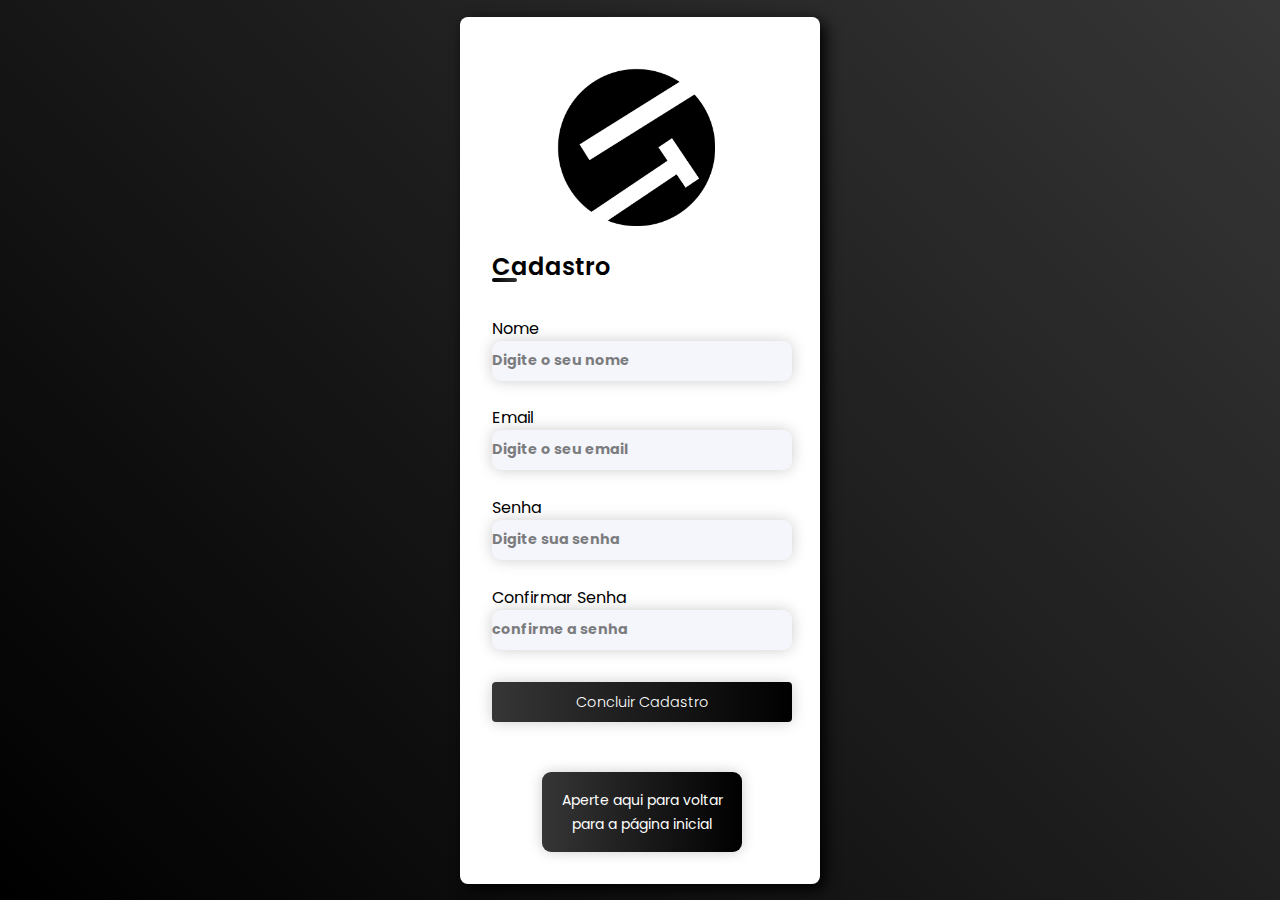
<file: Cadastro/index.html>
<!DOCTYPE html>
<html lang="pt-br">

<head>
    <meta charset="UTF-8">
    <meta http-equiv="X-UA-Compatible" content="IE=edge">
    <meta name="viewport" content="width=device-width, initial-scale=1.0">
    <link rel="preconnect" href="https://fonts.googleapis.com">
    <link rel="preconnect" href="https://fonts.gstatic.com" crossorigin>
    <link href="https://fonts.googleapis.com/css2?family=Poppins&display=swap" rel="stylesheet">
    <link rel="stylesheet" type="text/css" href="cadastro.css">
    <script defer src="cadastro.js"></script>
    <link rel="icon" type="image/png" href="img/logo preta.ico" />
    <title>Cadastro Ianes Tech</title>
</head>

<body alink="#363636" vlink="#363636" link="#363636">

    <nav>
        
    </nav>

    <main class="container">
        <img src="img/logo preta.png" width="200px" height="200px">
        <h2>Cadastro</h2>

        <div id="msgError"></div> <div id="msgSucess"></div>

        <form action="#">

            <div class="inputfield">
                <label id="labelnome" for="nameCad">Nome</label>
                <input type="text" name="name" id="nome" placeholder="Digite o seu nome" required>
                
            </div>
            <div class="underline"></div>
            <div class="inputfield">
                <label id="labelemail" for="emailCad">Email</label>
                <input type="email" name="email" id="email" placeholder="Digite o seu email" required>
                
            </div>
            <div class="underline"></div>
            <br />

            <div class="inputfield">
                <label id="labelpw" for="senhaCad">Senha</label>
                <input type="password" name="password" id="pw" placeholder="Digite sua senha" required>
                
            </div>
            <div class="underline"></div>
            <br />

            <div class="inputfield">
                <label id="labelconf_pw" for="conf_pwCad">Confirmar Senha</label>
                <input type="password" name="conf_password" id="conf_pw" placeholder="confirme a senha" required>
                
            </div>
            <div class="underline"></div>

            <input type="submit" value="Concluir Cadastro" onclick="cadastrar()">
        </form>

        <br />
        <br />
        <button id="Home" name="Home"><a href="../Home/index.html"> Aperte aqui para voltar <br /> para a página
                inicial</a></button>

    </main>

</body>

</html>
</file>
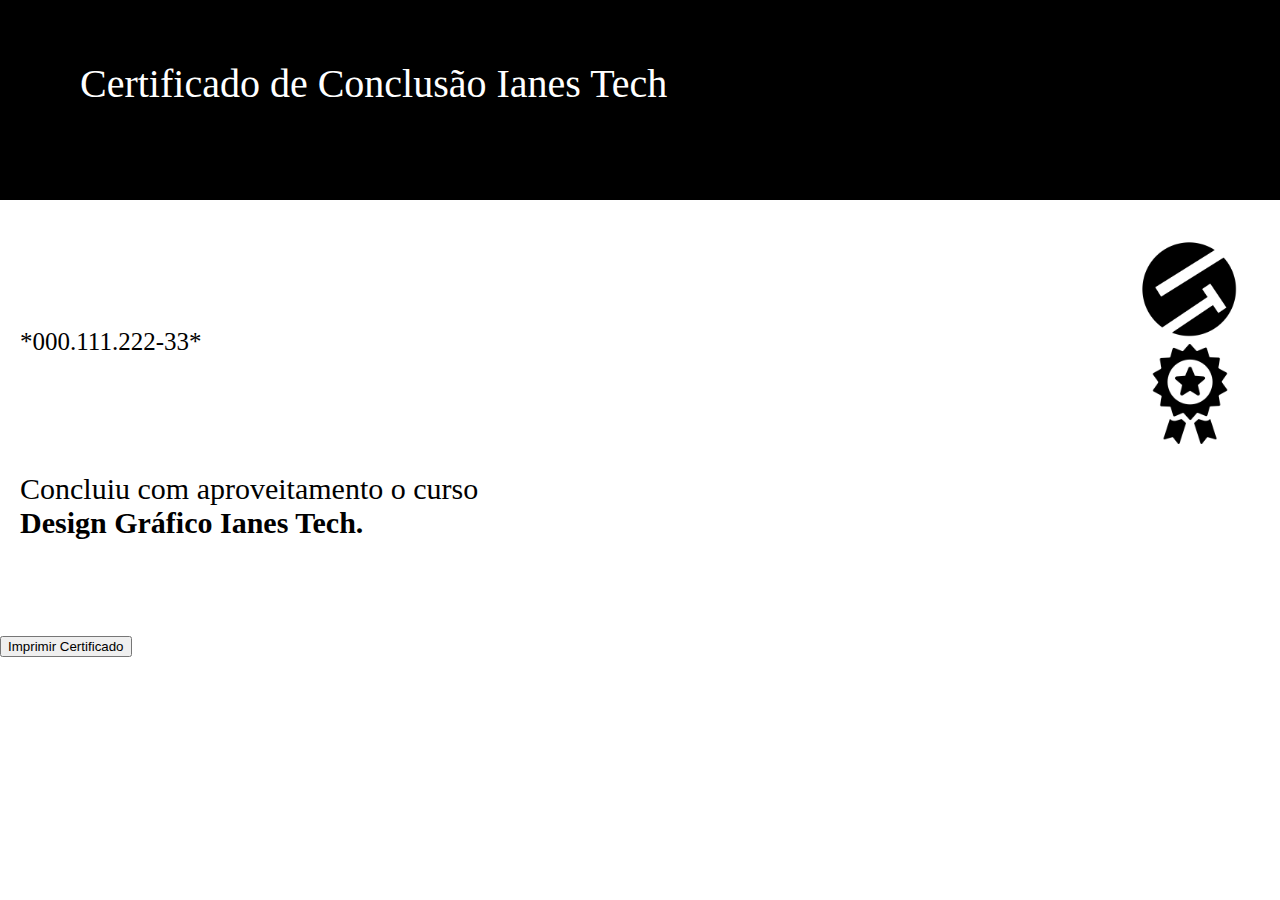
<file: Certificado/index.html>
<!DOCTYPE html>
<html lang="pt-br">
<head>
    <meta charset="UTF-8">
    <meta http-equiv="X-UA-Compatible" content="IE=edge">
    <meta name="viewport" content="width=device-width, initial-scale=1.0">
    <title>Certificado de conclusão - Ianes Tech</title>
    <link rel="stylesheet" href="estilo.css"/>
    <script type="text/javascript" src='nome.js'></script>
</head>
<body>
    <nav>
        <p>Certificado de Conclusão Ianes Tech</p>
    </nav>

    <section>
        <img src="../Home/img/logo preta.png" width="100" height="100"/>
        <br>
        <img src="img/126455.png" width="100" height="100"/>
    </section>

    <header>
        <br>
        <br>
        <br>
        <br>
        <br>
        <p id="nome"></p>
        <br>
        <p id="Cpf">*000.111.222-33*</p>
        <br>
        <br>
        <br>
        <br>
        <br>
        <br>
        <br>
        <br>
        <p id="Texto">Concluiu com aproveitamento o curso <br/>
        <strong>Design Gráfico Ianes Tech.</strong>
        </p>
    </header>

        <br>
        <br>
        <br>
        <br>
        <br>
        <br>
        <br>
        <br>
        <input type="button" value="Imprimir Certificado" onClick="window.print()" />
</body>
</html>
</file>
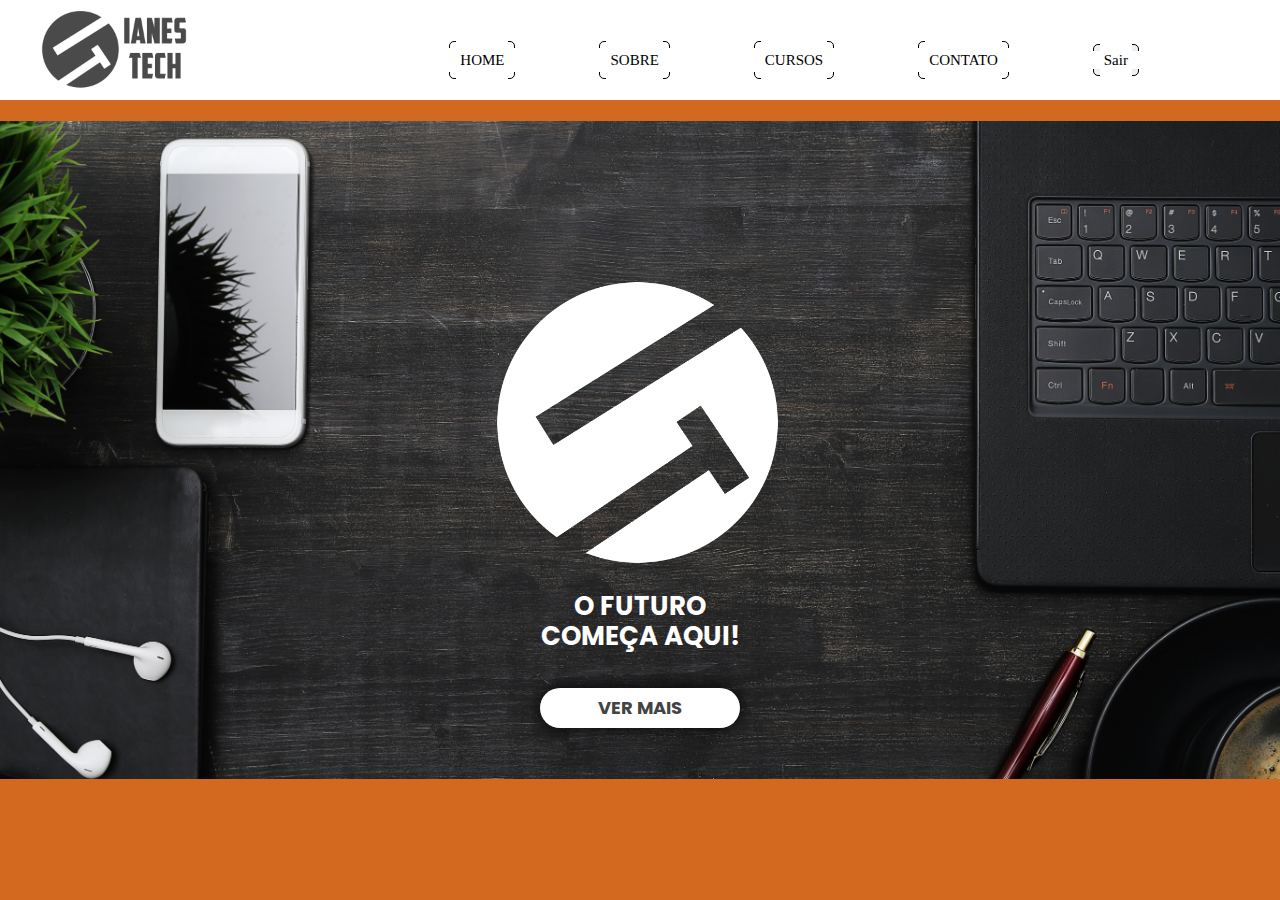
<file: Home/index.html>
<!DOCTYPE html>
<html>

<head>
    <link rel="stylesheet" type="text/css" href="normalize.css">
    <link rel="stylesheet" type="text/css" href="estilo.css">
    <meta charset="UTF-8">
    <meta http-equiv="X-UA-Compatible" content="IE=edge">
    <meta name="viewport" content="width=device-width, initial-scale=1.0">
    <link rel="preconnect" href="https://fonts.googleapis.com">
    <link rel="preconnect" href="https://fonts.gstatic.com" crossorigin>
    <link href="https://fonts.googleapis.com/css2?family=Poppins&display=swap" rel="stylesheet">
    <link rel="preconnect" href="https://fonts.googleapis.com">
    <link rel="preconnect" href="https://fonts.gstatic.com" crossorigin>
    <link href="https://fonts.googleapis.com/css2?family=Lobster&display=swap" rel="stylesheet">
    <link rel="icon" type="image/png" href="img/logo preta.ico" />
    <script type="text/javascript" src='home.js'></script>
    <title>Ianes Tech</title>
</head>

<body>

    <div class="container">

        <nav class="fixed">
            <img src="img/logo preta com nome.png" width="160" height="90" />
            <p id="Log"></p>
            <div class="conteiner">
                <a href="#home" class="botton-inter item8"><span>HOME</span></a>
                <a href="#sobre" class="botton-inter item8"><span>SOBRE</span></a>
                <a href="#cursos" class="botton-inter item8"><span>CURSOS</span></a>
                <a href="#contato" class="botton-inter item8"><span>CONTATO</span></a>
                <button class="botton-inter item8" id="sair" onclick="sair()"><span>Sair</span></button>
            </div>
        </nav>

        <section>
            <header id="home">
                <img src="img/logo branca.png" width="300" height="300" class="imagem">
                <h1>O FUTURO <br />
                    COMEÇA AQUI!</h1>
                <br />
                <a href="#cursos" class="botao">VER MAIS</a>
            </header>
        </section>

        <section id="sobre">
            <h2>Bem-Vindo á Ianes Tech</h2>
            <hr class="hr" size="10px">
            <br><br>
            <p id="p1">QUEM SOMOS?</p>
            <p>Somos a empresa IANES TECH, estamos no mercado á aproximadamente 10 anos<br />
                Ofertando diversos cursos <strong>GRATUITOS</strong> na área da tecnologia, ajudando assim,<br />
                todos aqueles que tem um sonho em comum - viver do que ama!.<br />
            </p>
        </section>

        <section id="cursos">
            <h2>NOSSOS CURSOS GRATUITOS</h2>

            <div>
                <a class="animacaoCurso" href="../Curso Design Gráfico/index.html"><img
                        src="img/designer gráfico.png" width="300" height="300"></a>

            </div>

            <div>
                <a class="animacaoCurso" href="#"><img src="img/excel basico.png" width="300" height="300"></a>

            </div>

            <div>
                <a class="animacaoCurso" href="#"><img src="img/curso html.png" width="300" height="300"></a>

            </div>

        </section>

        <section id="contato">
            <a class="contate">Contate-nos</a>
            <p></p>

            <div class="feedback">

                <img src="./img/logo preta.png" alt="" class="logo">

                <form>
                    <label>Nome completo:</label>
                    <br />
                    <br />
                    <input type="text" name="nome" id="nome" placeholder="Informe seu nome completo" />
                    <br />
                    <br />
                    <label>Email:</label>
                    <br />
                    <br />
                    <input type="email" name="email" id="email" placeholder="Informe seu email" />
                    <br />
                    <br />
                    <label>Comentário:</label>
                    <br />
                    <br />
                    <textarea id="coment" name="coment" id="coment" placeholder="Digite aqui"></textarea>

                    <div class="form">
                        <button type="reset" id="limpar" name="limpar" value="LIMPAR" class="reset">Reset</button>
                        <button name="enviar" value="ENVIAR" class="envio"> Enviar </button>
                    </div>
                </form>
            </div>

    </div>
    </section>
</body>

</html>
</file>
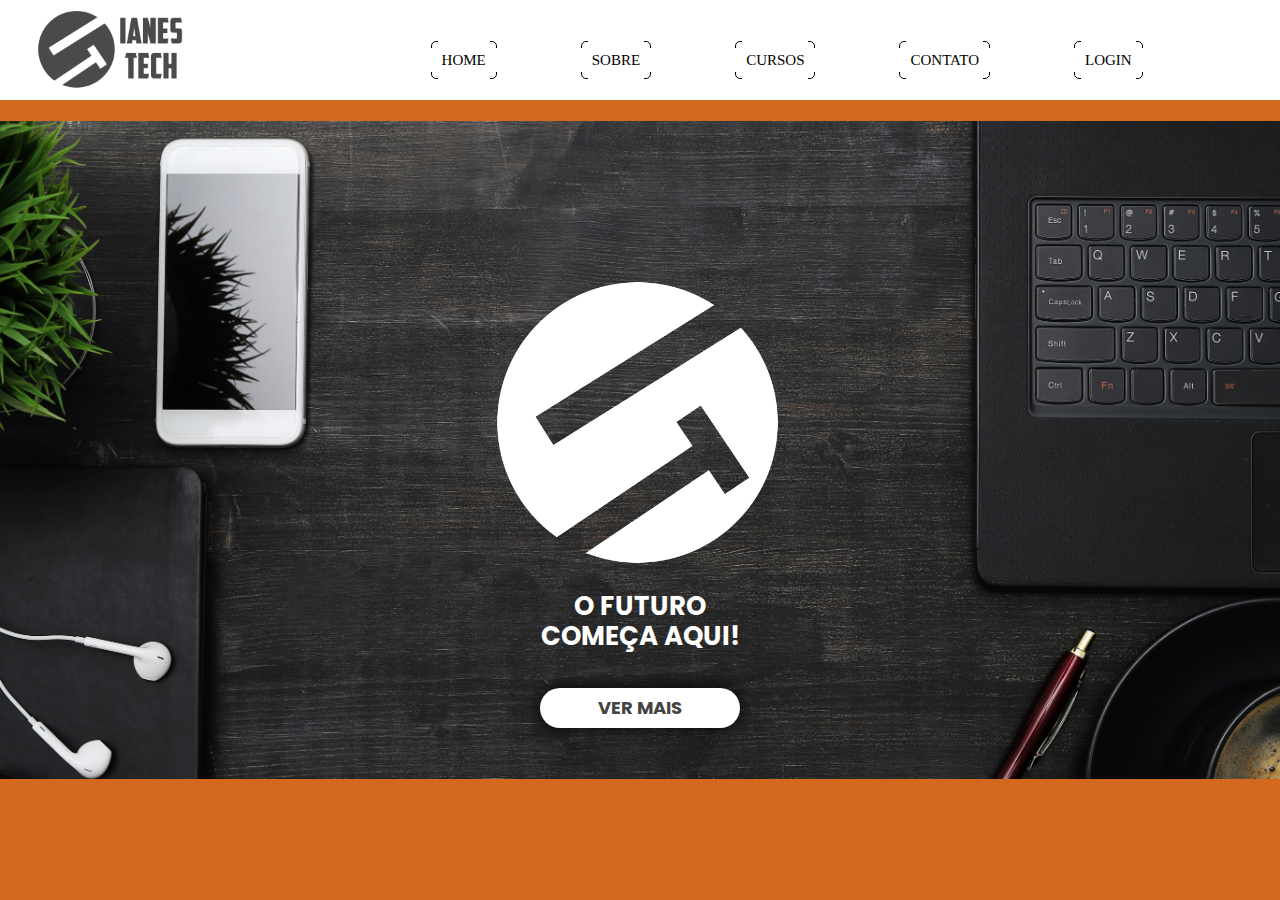
<file: Home2/index.html>
<!DOCTYPE html>
<html>

<head>
    <link rel="stylesheet" type="text/css" href="normalize.css">
    <link rel="stylesheet" type="text/css" href="estilo.css">
    <meta charset="UTF-8">
    <meta http-equiv="X-UA-Compatible" content="IE=edge">
    <meta name="viewport" content="width=device-width, initial-scale=1.0">
    <link rel="preconnect" href="https://fonts.googleapis.com">
    <link rel="preconnect" href="https://fonts.gstatic.com" crossorigin>
    <link href="https://fonts.googleapis.com/css2?family=Poppins&display=swap" rel="stylesheet">
    <link rel="preconnect" href="https://fonts.googleapis.com">
    <link rel="preconnect" href="https://fonts.gstatic.com" crossorigin>
    <link href="https://fonts.googleapis.com/css2?family=Lobster&display=swap" rel="stylesheet">
    <link rel="icon" type="image/png" href="img/logo preta.ico" />
    <script type="text/javascript" src='home.js'></script>
    <title>Ianes Tech</title>
</head>

<body>

    <div class="container">

        <nav class="fixed">
            <img src="img/logo preta com nome.png" width="160" height="90" />
            <p id="Log"></p>
            <div class="conteiner">
                <a href="#home" class="botton-inter item8"><span>HOME</span></a>
                <a href="#sobre" class="botton-inter item8"><span>SOBRE</span></a>
                <a href="#cursos" class="botton-inter item8"><span>CURSOS</span></a>
                <a href="#contato" class="botton-inter item8"><span>CONTATO</span></a>
                <a href="../Login/index.html" class="botton-inter item8"><span>LOGIN</span></a>
            </div>
        </nav>

        <section>
            <header id="home">
                <img src="img/logo branca.png" width="300" height="300" class="imagem">
                <h1>O FUTURO <br />
                    COMEÇA AQUI!</h1>
                <br />
                <a href="#cursos" class="botao">VER MAIS</a>
            </header>
        </section>

        <section id="sobre">
            <h2>Bem-Vindo á Ianes Tech</h2>
            <hr class="hr" size="10px">
            <br><br>
            <p id="p1">QUEM SOMOS?</p>
            <p>Somos a empresa IANES TECH, estamos no mercado á aproximadamente 10 anos<br />
                Ofertando diversos cursos <strong>GRATUITOS</strong> na área da tecnologia, ajudando assim,<br />
                todos aqueles que tem um sonho em comum - viver do que ama!.<br />
            </p>
        </section>

        <section id="cursos">
            <h2>NOSSOS CURSOS GRATUITOS</h2>

            <div>
                <a class="animacaoCurso" href="../Login/index.html"><img
                        src="img/designer gráfico.png" width="300" height="300"></a>

            </div>

            <div>
                <a class="animacaoCurso" href="#"><img src="img/excel basico.png" width="300" height="300"></a>

            </div>

            <div>
                <a class="animacaoCurso" href="#"><img src="img/curso html.png" width="300" height="300"></a>

            </div>

        </section>

        <section id="contato">
            <a class="contate">Contate-nos</a>
            <p></p>

            <div class="feedback">

                <img src="./img/logo preta.png" alt="" class="logo">

                <form>
                    <label>Nome completo:</label>
                    <br />
                    <br />
                    <input type="text" name="nome" id="nome" placeholder="Informe seu nome completo" />
                    <br />
                    <br />
                    <label>Email:</label>
                    <br />
                    <br />
                    <input type="email" name="email" id="email" placeholder="Informe seu email" />
                    <br />
                    <br />
                    <label>Comentário:</label>
                    <br />
                    <br />
                    <textarea id="coment" name="coment" id="coment" placeholder="Digite aqui"></textarea>

                    <div class="form">
                        <button type="reset" id="limpar" name="limpar" value="LIMPAR" class="reset">Reset</button>
                        <button name="enviar" value="ENVIAR" class="envio"> Enviar </button>
                    </div>
                </form>
            </div>

    </div>
    </section>
</body>

</html>
</file>
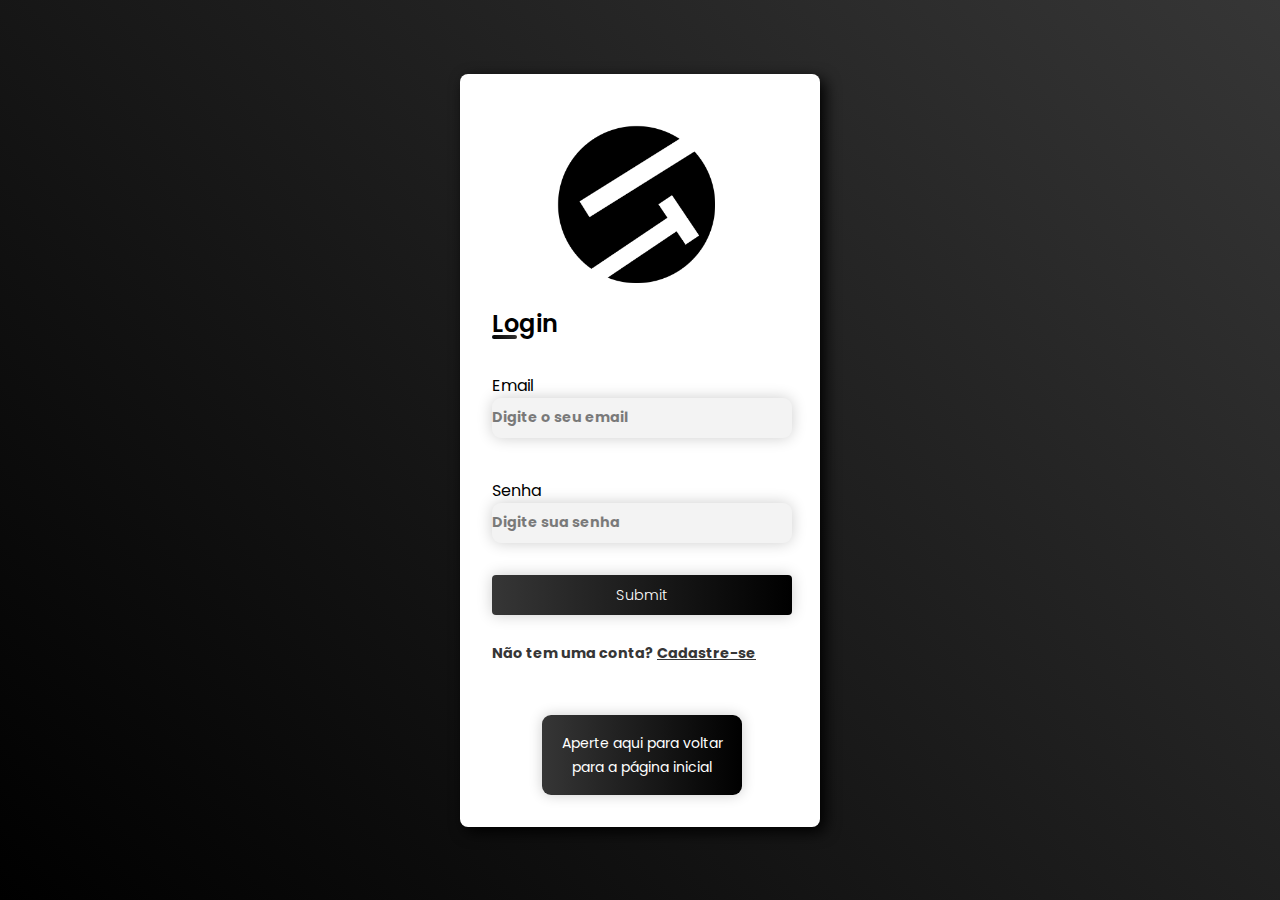
<file: Login/index.html>
<!DOCTYPE html>
<html lang="pt-br">
<head>
    <meta charset="UTF-8">
    <meta http-equiv="X-UA-Compatible" content="IE=edge">
    <meta name="viewport" content="width=device-width, initial-scale=1.0">
    <link rel="preconnect" href="https://fonts.googleapis.com">
    <link rel="preconnect" href="https://fonts.gstatic.com" crossorigin>
    <link href="https://fonts.googleapis.com/css2?family=Poppins&display=swap" rel="stylesheet">
    <link rel="stylesheet" type="text/css" href="login.css">
    <script defer src="login.js"></script>
    <link rel="icon" type="image/png" href="img/logo preta.ico"/>
    <title>Login Ianes Tech</title>
</head>
<body alink="#363636" vlink="#363636" link="#363636">

    <nav>
        
    </nav>
    
    <main class="container">
        <img src="img/logo preta.png" width="200px" height="200px">

        <div id="msgError"></div>

        <h2>Login</h2>
        <form action="#">
            <div class="inputfield">
                <label id="emailLabel" for="email">Email</label>
                <input type="email" name="email" id="email" 
                placeholder="Digite o seu email" required>
            </div>
            <div class="underline"></div>
                <div class="inputfield">
                    <label id="senhaLabel" for="senha">Senha</label>
                    <input type="password" name="senha" id="senha" 
                    placeholder="Digite sua senha" required>
                </div>
            <div class="underline"></div>

            <input type="submit" onclick="entrar()">
        </form>

        <div class="footer">
            <br/>
            <span>Não tem uma conta? <a href="../cadastro/index.html">Cadastre-se</a></span>
        </div>


        <br/>
        <br/>
        <button id="Home" name="Home"><a href="../Home/index.html"> Aperte aqui para voltar <br/> para a página inicial</a></button>

    </main>

</body>
</html>
</file>
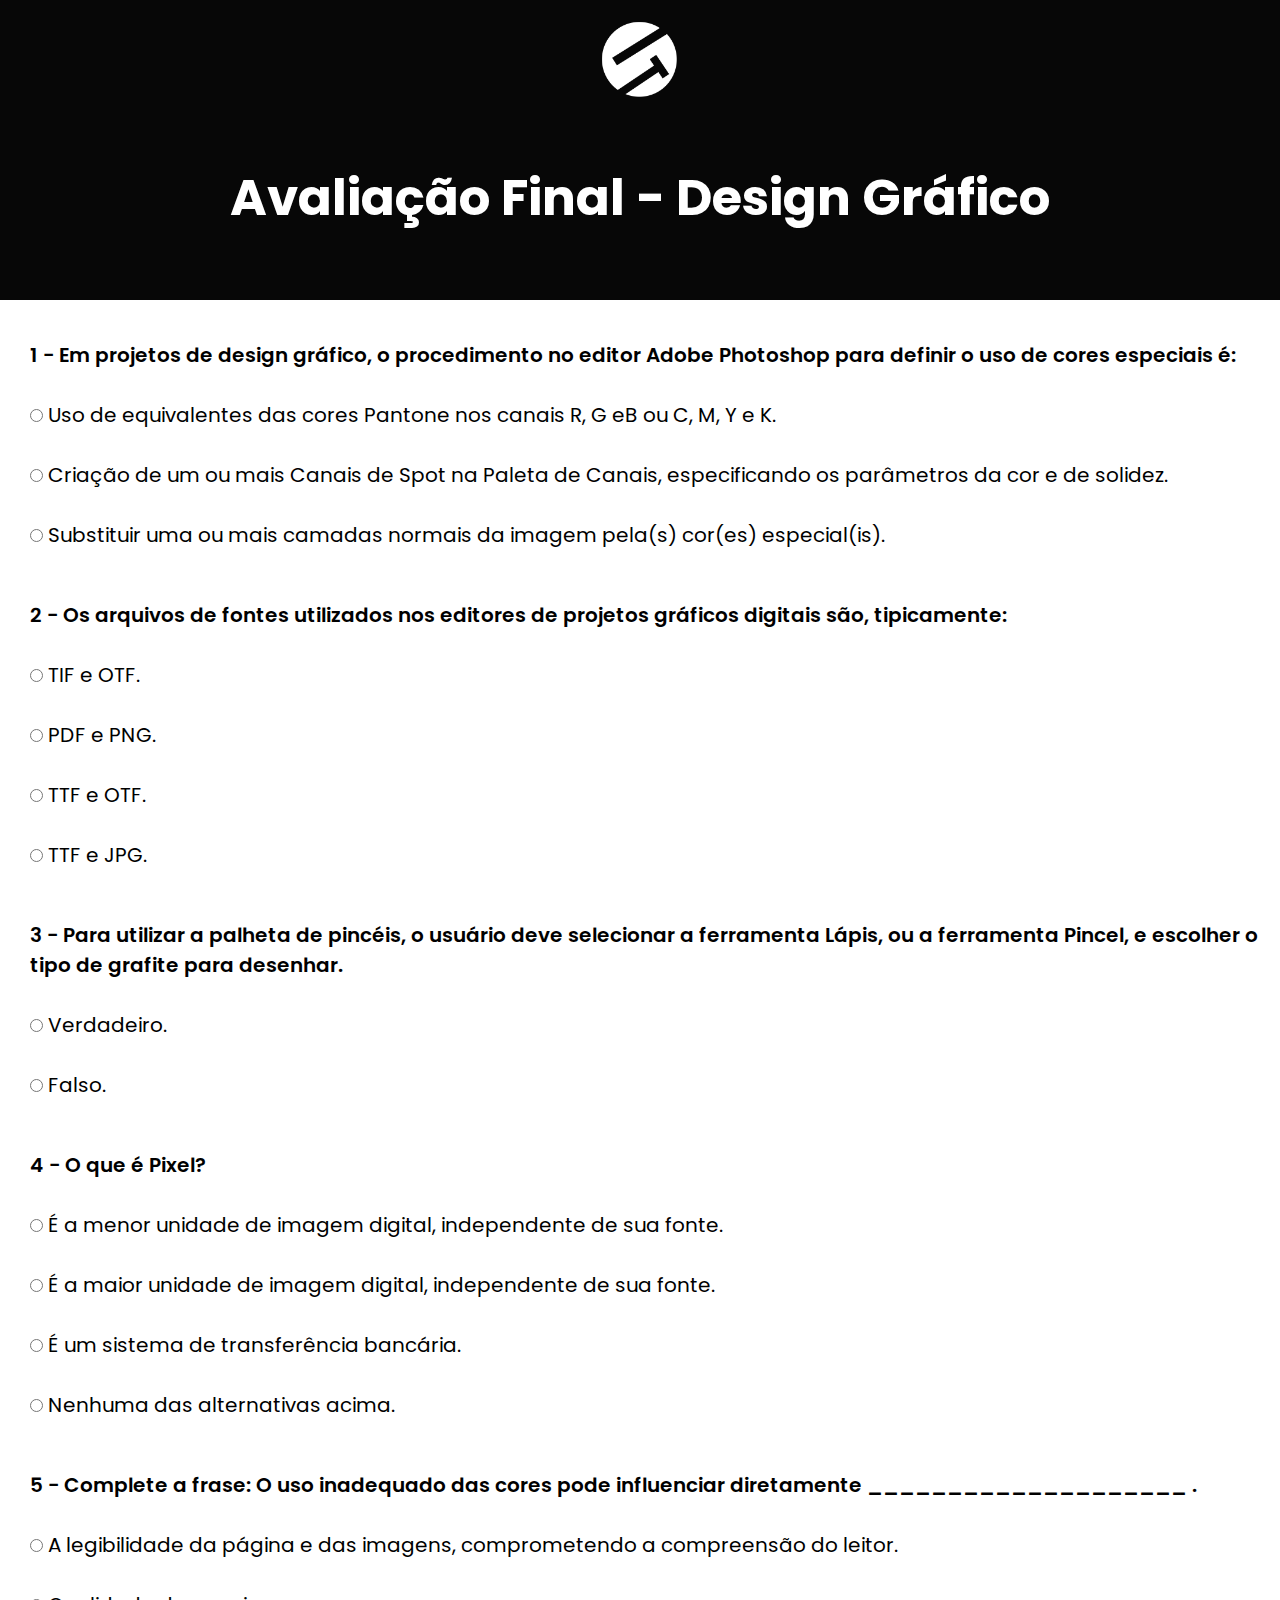
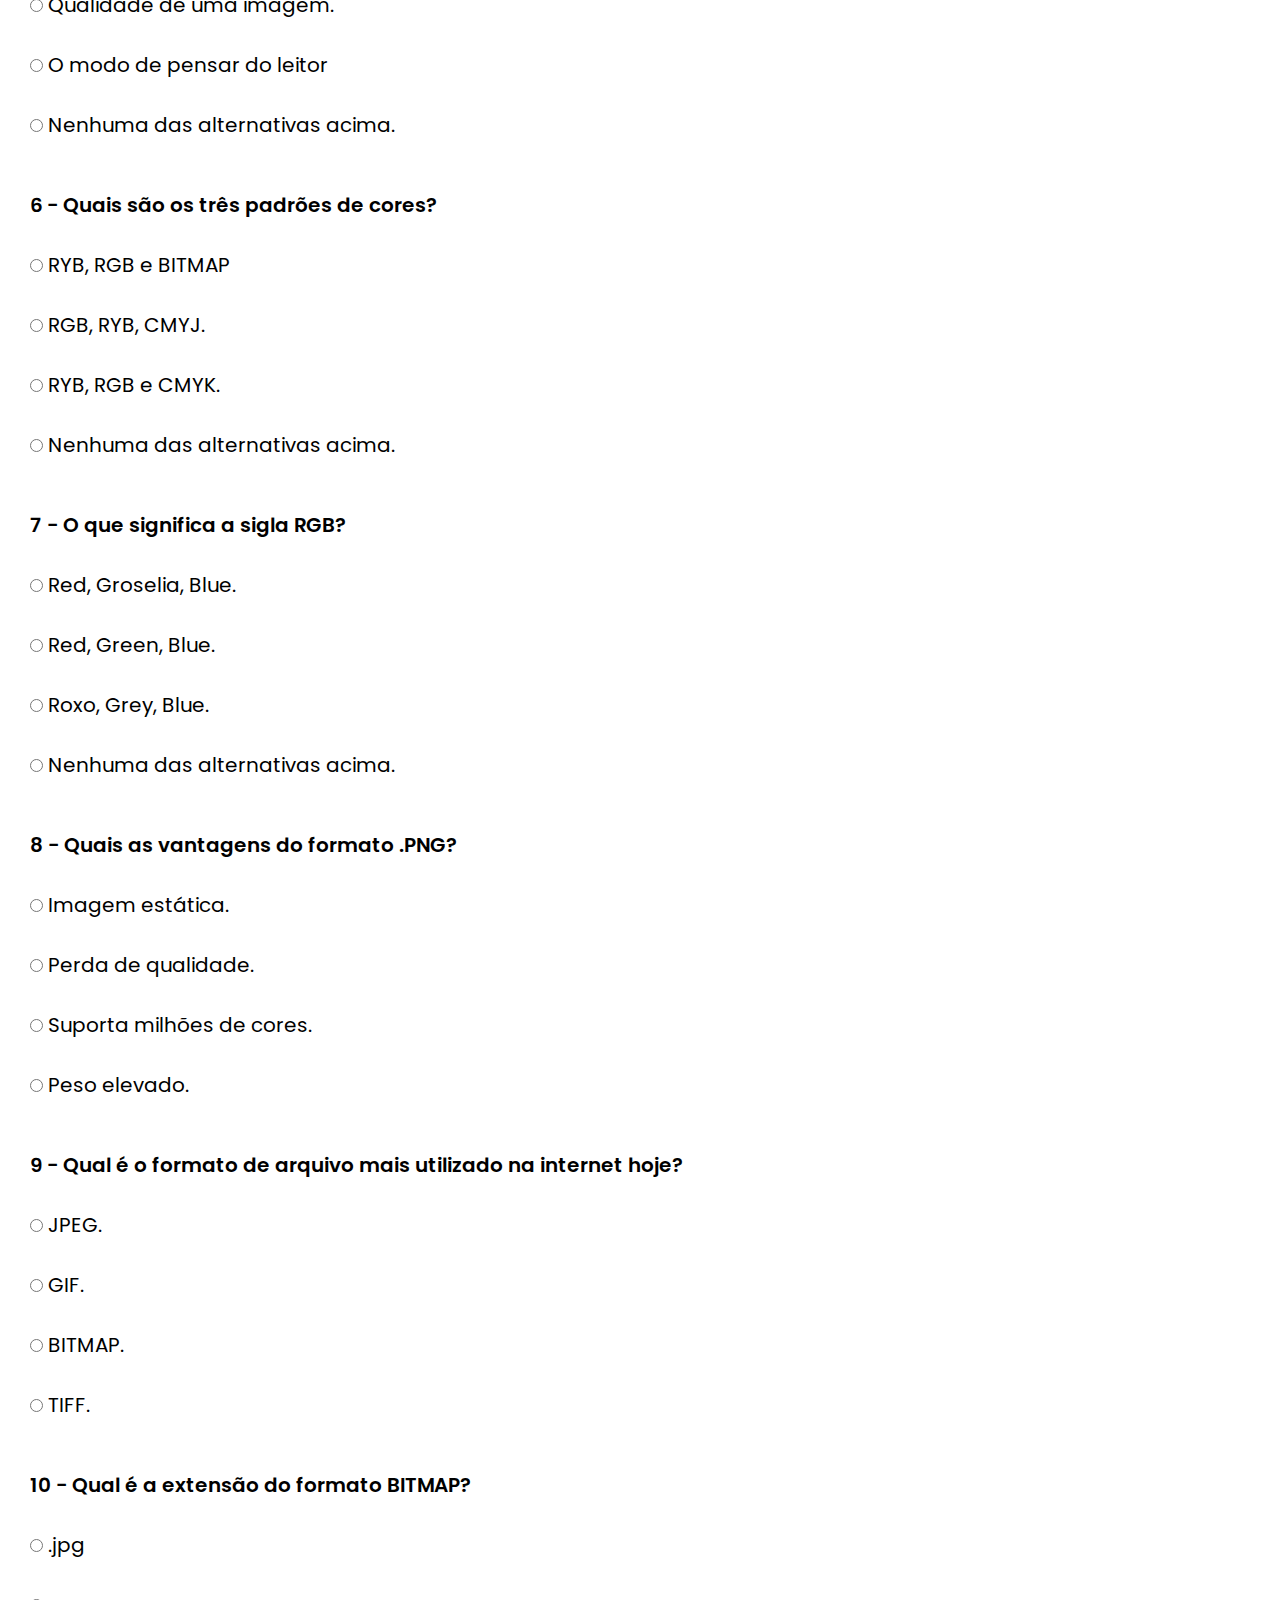
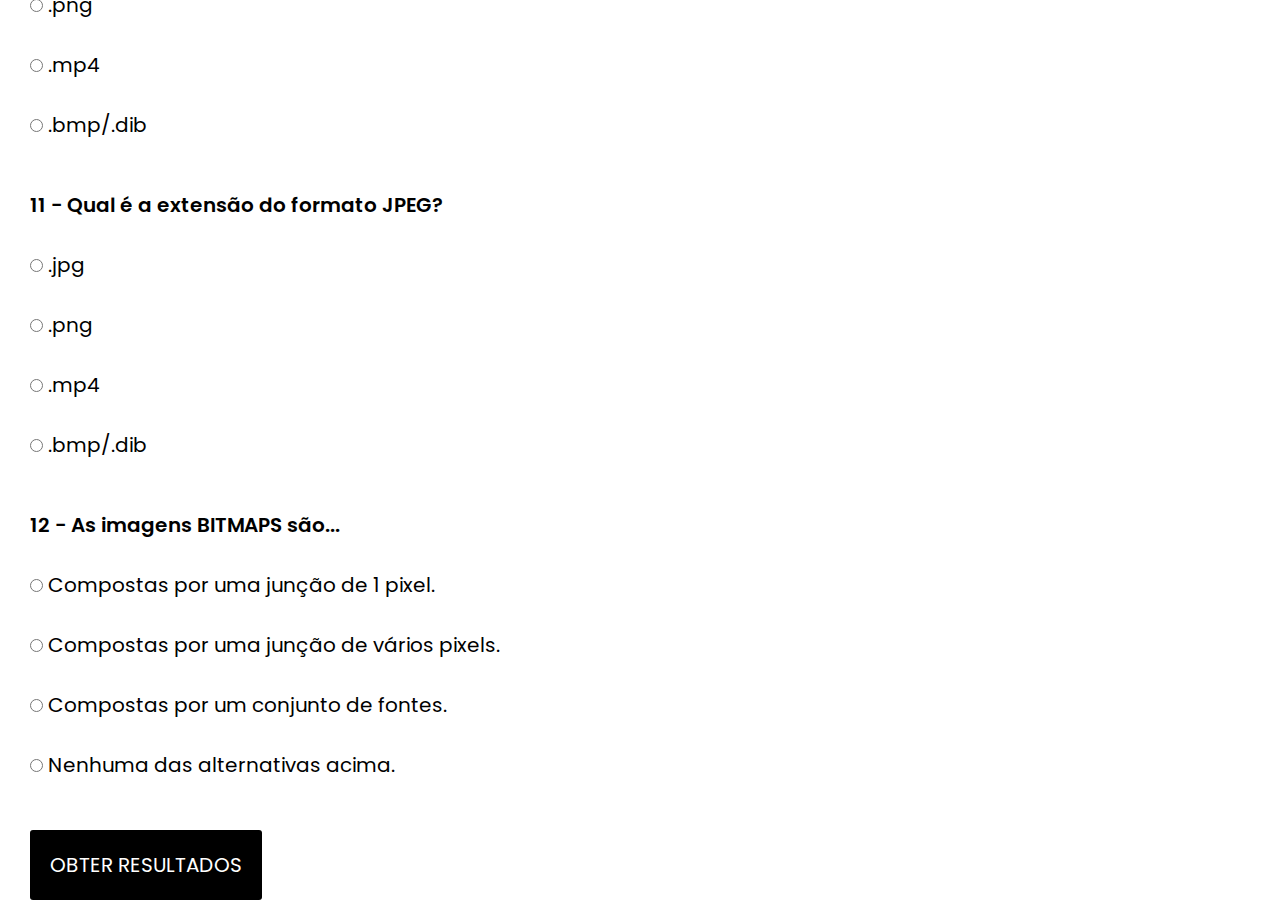
<file: Quiz/index.html>
<!DOCTYPE html>
<html lang="pt-br">
<head>
    <meta charset="UTF-8">
    <meta http-equiv="X-UA-Compatible" content="IE=edge">
    <meta name="viewport" content="width=device-width, initial-scale=1.0">
    <link rel="preconnect" href="https://fonts.googleapis.com">
    <link rel="preconnect" href="https://fonts.gstatic.com" crossorigin>
    <link href="https://fonts.googleapis.com/css2?family=Poppins&display=swap" rel="stylesheet">
    <link rel="stylesheet" type="text/css" href="quiz.css">
    <title>Prova HTML</title>
</head>
<body>

    <nav>
        <img src="img/logo branca.png" width="80" height="80"/>
        <h1>Avaliação Final - Design Gráfico</h1>
    </nav>
    <div id="timer"></div>
    <div id="quiz"></div>
		<button id="submit">OBTER RESULTADOS</button>
		<div id="results"></div>
		<script type="text/javascript" src="ojs.js"></script>

</body>
</html>
</file>
<file: Cadastro/cadastro.css>
* {
    margin: 0;
    border: 0;
    padding: 0;
    box-sizing: border-box;
    font-family: "Poppins";
}

body {
    background-image: linear-gradient(45deg, #000000, #363636);
    min-height: 100vh;
    min-width: 100vw;
    background-repeat: no-repeat;
    display: flex;
    align-items: center;
    justify-content: center;
}

main img {
    padding: 1rem;
    float: right;
    margin-right: 50px;
}

input {
    background: #F5F6FB;
    border-radius: 9px;
    font-style: normal;
    font-weight: bolder;
    font-size: 16px;
    line-height: 24px;
    color: #000000;
    border: 0px;
    align-items: center;
    box-shadow: 0 0 1em rgb(0, 0, 0, 0.2);
    width: 300px;
    height: 40px;
}

main.container {
    background: white;
    max-width: 360px;
    min-height: 32vh;
    padding: 2rem;
    box-shadow: 5px 5px 15px black;
    border-radius: 8px;
}

main h2 {
    font-weight: 600;
    margin-bottom: 2rem;
    position: relative;
}

main h2::before {
    content: '';
    position: absolute;
    height: 4px;
    width: 25px;
    bottom: 2px;
    left: 0;
    border-radius: 8px;
    background: linear-gradient(45deg, #000000, #363636);
}

form {
    display: flex;
    flex-direction: column;
}

.inputfield {
    position: relative;
}

form .inputfield:first-child {
    margin-bottom: 1.5rem;
}

.inputfield .underline::before {
    content: '';
    position: absolute;
    height: 1px;
    width: 100%;
    bottom: -5px;
    left: 0;
    background: rgba(0, 0, 0, 0.2);
}

.inputfield .underline::after {
    content: '';
    position: absolute;
    height: 1px;
    width: 100%;
    bottom: -5px;
    left: 0;
    background: linear-gradient(45deg, #000000, #363636);
    transform: scaleX(0);
}

.inputfield input:focus~.underline::after {
    transform: scaleX(1);
}

.inputfield input {
    outline: none;
    font-size: 0.9rem;
    color: rgb(0, 0, 0, 0.7);
}

.inputfield input::placeholder {
    color: rgb(0, 0, 0, 0.5);
}

form input[type="submit"] {
    margin-top: 2rem;
    padding: 0.4rem;
    background: linear-gradient(to left, #000000, #363636);
    cursor: pointer;
    color: white;
    font-size: 0.9rem;
    font-weight: 300;
    border-radius: 4px;
    transition: all 0.3s ease;
}

form input[type="submit"]:hover {
    letter-spacing: 0.5px;
    background: linear-gradient(to right, #000000, #363636);
}

button {
    text-align: center;
    margin-left: 50px;
    background: linear-gradient(to left, #000000, #363636);
    border-radius: 9px;
    font-style: normal;
    font-weight: normal;
    font-size: 14px;
    line-height: 24px;
    color: #ffffff;
    border: 0px;
    align-items: center;
    box-shadow: 0 0 1em rgb(0, 0, 0, 0.2);
    width: 200px;
    height: 80px;
}

button a {
    color: white;
    text-decoration: none;
}

button:hover {
    letter-spacing: 0.5px;
    background: linear-gradient(to right, #000000, #363636);
}

#msgError {
    text-align: center;
    color: #ff0000;
    padding: 10px;
    border-radius: 4px;
    display: none;
    font-weight: bolder;
    font-family: 'poppins';
}

#msgSucess {
    text-align: center;
    color: green;
    padding: 10px;
    border-radius: 4px;
    display: none;
    font-weight: bolder;
    font-family: 'poppins';
}
</file>
<file: Certificado/estilo.css>
* {
    margin: 0;
}

nav {
    background-color: black;
    width: 100%;
    height: 200px;
}

nav p {
    color: white;
    font-family: poppins;
    font-size: 40px;
    float: left;
    margin-left: 20px;
    padding: 60px;
}

header {
    background-repeat: no repeat;
    background-size: cover;
    background-position: center;
    color: #000000;
    text-align: center;
    padding: 20px;
}

header #Nome {
    font-size: 30px;
    font-family: poppins;
    text-align: left;
}

header #Cpf {
    float: left;
    font-family: poppins;
    font-size: 25px;
}

header #Texto {
    text-align: justify;
    float: left;
    font-family: poppins;
    font-size: 30px;
}

section {
    float: right;
    margin-top: 40px;
    margin-right: 40px;    
}
</file>
<file: Home/estilo.css>
*,
*::after,
*::before {
    padding: 0;
    margin: 0;
    box-sizing: border-box;
}

html {
    scroll-behavior: smooth;
}

/*scroll*/
.container {
    width: 100vw;
    height: 100vh;
    scroll-snap-type: y mandatory;
    overflow-y: scroll;
}

header {
    width: 100%;
    height: 790px;
    display: flex;
    flex-direction: column;
    align-items: center;
    background-image: url(img/laptop.jpg);
    background-size: 100%;
    background-repeat: no-repeat;
    background-position: center;
    color: #FFFFFF;
    text-align: center;
    padding: 20px;
}

header h1 {
    color: white;
    font-size: 26px;
}

header p {
    margin-bottom: 2em;
}

.botao {

    width: 200px;
    height: 40px;
    padding: 10px 30px;
    border-radius: 40px;
    border: 0px;
    background-color: white;
    font-family: poppins, sans-serif;
    font-weight: bolder;
    color: rgb(68, 68, 68);
    box-shadow: 0 0 1em rgb(0, 0, 0);
    text-decoration: none;
    font-size: 18px;
}

.imagem {
    margin-top: 200px;
}

/*sobre*/
#sobre {
    display: flex;
    flex-direction: column;
    align-items: center;
    text-align: left;
    padding: 10px 10px 20px 20px;
    background-image: url(img/sobre.png);
    background-repeat: repeat;
    background-size: cover;
    background-position: center;
}

#sobre h2 {
    color: white;
    font-size: 70px;
}

#p1 {
    margin-bottom: 2.0em;
    max-width: 1000px;
    font-size: 25px;
    color: #fff;
}

#sobre p {
    font-size: 22px;
    color: #fff;
    font-family: 'poppins';

}

#sobre #p1 {
    margin-bottom: 2.0em;
    max-width: 1000px;
    font-size: 25px;
    color: #fff;
    font-family: 'poppins';
}

.hr {
    color: #fff;
    width: 100%;
}

/*cursos*/

#cursos {
    display: flex;
    flex-wrap: wrap;
    flex-direction: column;
    align-items: center;
    padding: 30px;
}

#cursos div {
    display: flex;
    flex-direction: column;
    align-items: center;
    text-align: center;
    margin-top: 30px;
}

.animacaoCurso {
    transition: .2s;
}

.animacaoCurso:hover {
    -webkit-transform: scale(1.5);
    transform: scale(0.9);
}

/*Contato*/

#contato {
    display: flex;
    flex-direction: column;
    align-items: center;
    text-align: left;
    padding: 10px 10px 20px 20px;
}

.contate {
    color: white;
    font-size: 60px;
    margin-left: 30px;
    font-family: 'Lobster';
}

#contato label {
    font-weight: bold;
    font-family: 'poppins';
    font-size: 15px;
    color: #000;
    margin-left: 30px;
}

.feedback {
    width: 300px;
    align-items: center;
    margin: 0 auto;
    margin-bottom: 150px;
    height: 800px;
    background: white;
    box-shadow: 0 0 1em #252525;
    border-radius: 5px;
    margin-top: 200px;
}

.logo {
    width: 100px;
    height: 100px;
    margin-left: 100px;
}


#contato input {
    background: #F5F6FB;
    border-radius: 5px;
    font-style: normal;
    font-weight: normal;
    font-size: 10px;
    line-height: 24px;
    color: #000;
    border-bottom: 1px solid #000;
    display: flex;
    flex-direction: column;
    align-items: center;
    width: 250px;
    height: 40px;
    margin-left: 30px;
    font-family: 'poppins';
}

#contato textarea {
    display: flex;
    flex-direction: column;
    align-items: center;
    padding: 15px 25px 15px 25px;
    border-bottom: 1px solid #000;
    border-radius: 2px;
    resize: none;
    width: 250px;
    height: 90px;
    margin-left: 30px;
}

#contato button {
    width: 100px;
    height: 40px;
    margin-top: 20px;
    border-radius: 5px;
    background-color: white;
    font-family: 'poppins';
    font-size: 15px;
    margin-left: 40px;
    align-items: center;
}

.reset {
    width: 120px;
    height: 50px;
    margin-top: 40px;
    border-radius: 5px;
    background-color: white;
    font-family: 'poppins';
    font-size: 18px;
    align-items: center;
    
}

.form {
    display: flex;
}

/*scroll*/

section {
    display: flex;
    justify-content: center;
    align-items: center;
    width: 100%;
    height: 100vh;
    scroll-snap-align: start;
}

section:nth-of-type(1) {
    background: chocolate;
}

section:nth-of-type(2) {
    background: crimson;
}

section:nth-of-type(3) {
    background: #fff;
}

section:nth-of-type(4) {
    background-image: url(./img/fundo1.png);
    background-repeat: no repeat;
    background-size: cover;
    background-position: center;
}

/*fixed*/

.prin {
    padding: 16px;
}

.fixed {
    position: fixed;
    top: 0px;
}

.fixed+prin {
    padding-top: 60px;
}

.links {
    color: white;
    font-family: poppins;
    font-weight: bolder;
    font-size: 30px;
}

.conteiner {
    grid-template-columns: repeat(3, 1fr);
    gap: 32px;
    margin: 5%;
}

/*menu*/

h1,
h2,
h3 {
    font-family: 'poppins';
    color: rgb(0, 0, 0);
}

nav {
    display: flex;
    align-items: center;
    background-color: white;
    flex-direction: row;
    justify-content: space-around;
    width: 100%;
    height: 100px;
    overflow: hidden;
}

nav>a {
    text-decoration: none;
    color: grey;
    font-weight: 800;
    font-size: 32px;
    font-family: 'Poppins, sans-serif';
}

.botton-inter {
    /*justify-content: center;*/
    position: relative;
    top: 10px;
    font-family: 'inter';
    font-size: 15px;
    line-height: 10px;
    font-weight: 300;
    color: #000;
    border: 1px solid #000;
    border-radius: 5px;
    text-decoration: none;
    cursor: pointer;
    transition: .5s;
    padding: 10px;
    margin: 40px;
}

.item8 span {
    position: relative;
    z-index: 3;
}

.item8::before {
    content: "";
    width: calc(100% + 2px);
    height: calc(100% - 12px);
    position: absolute;
    top: 6px;
    left: -1px;
    background: #fff;
    transition: .5s ease-in-out;
    transform: scaleY(1);
}

.item8:hover::before {
    transform: scaleY(0);
}

.item8::after {
    content: "";
    width: calc(100% - 12px);
    height: calc(100% + 4px);
    position: absolute;
    top: -2px;
    left: 6px;

    background: #fff;
    transition: .5s ease-in-out;
    transform: scaleX(1);
}

.item8:hover::after {
    transform: scaleX(0);
}

/*estilo*/
</file>
<file: Home2/estilo.css>
*,
*::after,
*::before {
    padding: 0;
    margin: 0;
    box-sizing: border-box;
}

html {
    scroll-behavior: smooth;
}

/*scroll*/
.container {
    width: 100vw;
    height: 100vh;
    scroll-snap-type: y mandatory;
    overflow-y: scroll;
}

header {
    width: 100%;
    height: 790px;
    display: flex;
    flex-direction: column;
    align-items: center;
    background-image: url(img/laptop.jpg);
    background-size: 100%;
    background-repeat: no-repeat;
    background-position: center;
    color: #FFFFFF;
    text-align: center;
    padding: 20px;
}

header h1 {
    color: white;
    font-size: 26px;
}

header p {
    margin-bottom: 2em;
}

.botao {

    width: 200px;
    height: 40px;
    padding: 10px 30px;
    border-radius: 40px;
    border: 0px;
    background-color: white;
    font-family: poppins, sans-serif;
    font-weight: bolder;
    color: rgb(68, 68, 68);
    box-shadow: 0 0 1em rgb(0, 0, 0);
    text-decoration: none;
    font-size: 18px;
}

.imagem {
    margin-top: 200px;
}

/*sobre*/
#sobre {
    display: flex;
    flex-direction: column;
    align-items: center;
    text-align: left;
    padding: 10px 10px 20px 20px;
    background-image: url(img/sobre.png);
    background-repeat: repeat;
    background-size: cover;
    background-position: center;
}

#sobre h2 {
    color: white;
    font-size: 70px;
}

#p1 {
    margin-bottom: 2.0em;
    max-width: 1000px;
    font-size: 25px;
    color: #fff;
}

#sobre p {
    font-size: 22px;
    color: #fff;
    font-family: 'poppins';

}

#sobre #p1 {
    margin-bottom: 2.0em;
    max-width: 1000px;
    font-size: 25px;
    color: #fff;
    font-family: 'poppins';
}

.hr {
    color: #fff;
    width: 100%;
}

/*cursos*/

#cursos {
    display: flex;
    flex-wrap: wrap;
    flex-direction: column;
    align-items: center;
    padding: 30px;
}

#cursos div {
    display: flex;
    flex-direction: column;
    align-items: center;
    text-align: center;
    margin-top: 30px;
}

.animacaoCurso {
    transition: .2s;
}

.animacaoCurso:hover {
    -webkit-transform: scale(1.5);
    transform: scale(0.9);
}

/*Contato*/

#contato {
    display: flex;
    flex-direction: column;
    align-items: center;
    text-align: left;
    padding: 10px 10px 20px 20px;
}

.contate {
    color: white;
    font-size: 60px;
    margin-left: 30px;
    font-family: 'Lobster';
}

#contato label {
    font-weight: bold;
    font-family: 'poppins';
    font-size: 15px;
    color: #000;
    margin-left: 30px;
}

.feedback {
    width: 300px;
    align-items: center;
    margin: 0 auto;
    margin-bottom: 150px;
    height: 800px;
    background: white;
    box-shadow: 0 0 1em #252525;
    border-radius: 5px;
    margin-top: 200px;
}

.logo {
    width: 100px;
    height: 100px;
    margin-left: 100px;
}


#contato input {
    background: #F5F6FB;
    border-radius: 5px;
    font-style: normal;
    font-weight: normal;
    font-size: 10px;
    line-height: 24px;
    color: #000;
    border-bottom: 1px solid #000;
    display: flex;
    flex-direction: column;
    align-items: center;
    width: 250px;
    height: 40px;
    margin-left: 30px;
    font-family: 'poppins';
}

#contato textarea {
    display: flex;
    flex-direction: column;
    align-items: center;
    padding: 15px 25px 15px 25px;
    border-bottom: 1px solid #000;
    border-radius: 2px;
    resize: none;
    width: 250px;
    height: 90px;
    margin-left: 30px;
}

#contato button {
    width: 100px;
    height: 40px;
    margin-top: 20px;
    border-radius: 5px;
    background-color: white;
    font-family: 'poppins';
    font-size: 15px;
    margin-left: 40px;
    align-items: center;
}

.reset {
    width: 120px;
    height: 50px;
    margin-top: 40px;
    border-radius: 5px;
    background-color: white;
    font-family: 'poppins';
    font-size: 18px;
    align-items: center;
    
}

.form {
    display: flex;
}

/*scroll*/

section {
    display: flex;
    justify-content: center;
    align-items: center;
    width: 100%;
    height: 100vh;
    scroll-snap-align: start;
}

section:nth-of-type(1) {
    background: chocolate;
}

section:nth-of-type(2) {
    background: crimson;
}

section:nth-of-type(3) {
    background: #fff;
}

section:nth-of-type(4) {
    background-image: url(./img/fundo1.png);
    background-repeat: no repeat;
    background-size: cover;
    background-position: center;
}

/*fixed*/

.prin {
    padding: 16px;
}

.fixed {
    position: fixed;
    top: 0px;
}

.fixed+prin {
    padding-top: 60px;
}

.links {
    color: white;
    font-family: poppins;
    font-weight: bolder;
    font-size: 30px;
}

.conteiner {
    grid-template-columns: repeat(3, 1fr);
    gap: 32px;
    margin: 5%;
}

/*menu*/

h1,
h2,
h3 {
    font-family: 'poppins';
    color: rgb(0, 0, 0);
}

nav {
    display: flex;
    align-items: center;
    background-color: white;
    flex-direction: row;
    justify-content: space-around;
    width: 100%;
    height: 100px;
    overflow: hidden;
}

nav>a {
    text-decoration: none;
    color: grey;
    font-weight: 800;
    font-size: 32px;
    font-family: 'Poppins, sans-serif';
}

.botton-inter {
    /*justify-content: center;*/
    position: relative;
    top: 10px;
    font-family: 'inter';
    font-size: 15px;
    line-height: 10px;
    font-weight: 300;
    color: #000;
    border: 1px solid #000;
    border-radius: 5px;
    text-decoration: none;
    cursor: pointer;
    transition: .5s;
    padding: 10px;
    margin: 40px;
}

.item8 span {
    position: relative;
    z-index: 3;
}

.item8::before {
    content: "";
    width: calc(100% + 2px);
    height: calc(100% - 12px);
    position: absolute;
    top: 6px;
    left: -1px;
    background: #fff;
    transition: .5s ease-in-out;
    transform: scaleY(1);
}

.item8:hover::before {
    transform: scaleY(0);
}

.item8::after {
    content: "";
    width: calc(100% - 12px);
    height: calc(100% + 4px);
    position: absolute;
    top: -2px;
    left: 6px;

    background: #fff;
    transition: .5s ease-in-out;
    transform: scaleX(1);
}

.item8:hover::after {
    transform: scaleX(0);
}

/*estilo*/
</file>
<file: Login/login.css>
*  {
    margin: 0;
    border: 0;
    padding: 0;
    box-sizing: border-box;
    font-family: "Poppins";
}

body {
    background-image: linear-gradient(45deg, #000000, #363636);
    min-height: 100vh;
    min-width: 100vw;
    background-repeat: no-repeat;
    display: flex;
    align-items: center;
    justify-content: center;
}

main img {
    padding: 1rem;
    float: right;
    margin-right: 50px;
}

input {
    background: #f3f3f3;
    border-radius: 9px;
    font-style: normal;
    font-weight: bolder;
    font-size: 16px;
    line-height: 24px;
    color: #000000;
    border: 0px;
    align-items: center;
    box-shadow: 0 0 1em rgb(0, 0, 0, 0.2);
    width: 300px;
    height: 40px;
}

.container {
    background: white;
    max-width: 360px;
    min-height: 32vh;
    padding: 2rem;
    box-shadow: 5px 5px 15px black; 
    border-radius: 8px;
}

main h2 {
    font-weight: 600;
    margin-bottom: 2rem;
    position: relative;
}

main h2::before {
    content: '';
    position: absolute;
    height: 4px;
    width: 25px;
    bottom: 2px;
    left: 0;
    border-radius: 8px;
    background: linear-gradient(45deg, #000000, #363636);
}

form {
    flex-direction: column;
}

.inputfield {
    position: relative;
}

form .inputfield:first-child {
    margin-bottom: 2.5rem;
}

.inputfield .underline::before {
    content: '';
    position: absolute;
    height: 1px;
    width: 100%;
    bottom: -5px;
    left: 0;
    background: rgba(0, 0, 0, 0.2);
}

.inputfield .underline::after {
    content: '';
    position: absolute;
    height: 1px;
    width: 100%;
    bottom: -5px;
    left: 0;
    background: linear-gradient(45deg, #000000, #363636);
    transform: scaleX(0);
}

.inputfield input:focus ~ .underline::after{
    transform: scaleX(1);
}

.inputfield input {
    outline: none;
    font-size: 0.9rem;
    color: rgb(0, 0, 0, 0.7);
}

.inputfield input::placeholder {
    color: rgb(0, 0, 0, 0.5);
}

form input[type="submit"] {
    margin-top: 2rem;
    padding: 0.4rem;
    background: linear-gradient(to left, #000000, #363636);
    cursor: pointer;
    color: white;
    font-size: 0.9rem;
    font-weight: 300;
    border-radius: 4px;
    transition: all 0.3s ease;
}

form input[type="submit"]:hover {
    letter-spacing: 0.5px;
    background: linear-gradient(to right, #000000, #363636);
}

.footer span {
    color: #363636;
    font-size: 0.9rem;
    text-align: center;
    font-weight: bolder;
}

button {
    text-align: center;
    margin-left: 50px;
    background: linear-gradient(to left, #000000, #363636);
    border-radius: 9px;
    font-style: normal;
    font-weight: normal;
    font-size: 14px;
    line-height: 24px;
    color: #ffffff;
    border: 0px;
    align-items: center;
    box-shadow: 0 0 1em rgb(0, 0, 0, 0.2);
    width: 200px;
    height: 80px;
}

button a {
    color: white;
    text-decoration: none;
}

button:hover {
    letter-spacing: 0.5px;
    background: linear-gradient(to right, #000000, #363636);
}

#msgError {
    text-align: center;
    color: #ff0000;
    padding: 10px;
    border-radius: 4px;
    display: none;
    font-weight: bolder;
    font-family: 'poppins';
}
</file>
<file: Quiz/quiz.css>
* {
    margin: 0 auto;
}

body{
    text-align: left;
	font-size: 20px;
	font-family: sans-serif;
	color: #333;
}


nav {
    display: flex;
    flex-direction: column;
    align-items: center;
    background-color: rgb(7, 7, 7);
    color: white;
    height: 300px;
}

nav img {
    margin-top: 20px;
}

h1 {
    font-family: poppins;
    margin-top: 60px;
    font-weight: bolder;
    font-size: 50px;
}
#timer{
    text-align: center;
    font-size: 60px;
    font-family: poppins;
    margin-top: 10px;
    font-weight: bolder;
    color: black;
}
#quiz {
    margin-left: 30px;
    font-family: poppins;
    color: black;
}
.question{
	font-weight: 600;
}
.answers {
    margin-bottom: 20px;
}
#submit{
	font-family: sans-serif;
	font-size: 20px;
	background-color: rgb(0, 0, 0);
	color: #fff;
	border: 0px;
	border-radius: 3px;
	padding: 20px;
	cursor: pointer;
	margin-bottom: 20px;
    margin-left: 30px;
    font-family: poppins;
}
#submit:hover{
	background-color: rgb(71, 71, 71);
}
#Resultado {
    color: blue;
}
</file>
